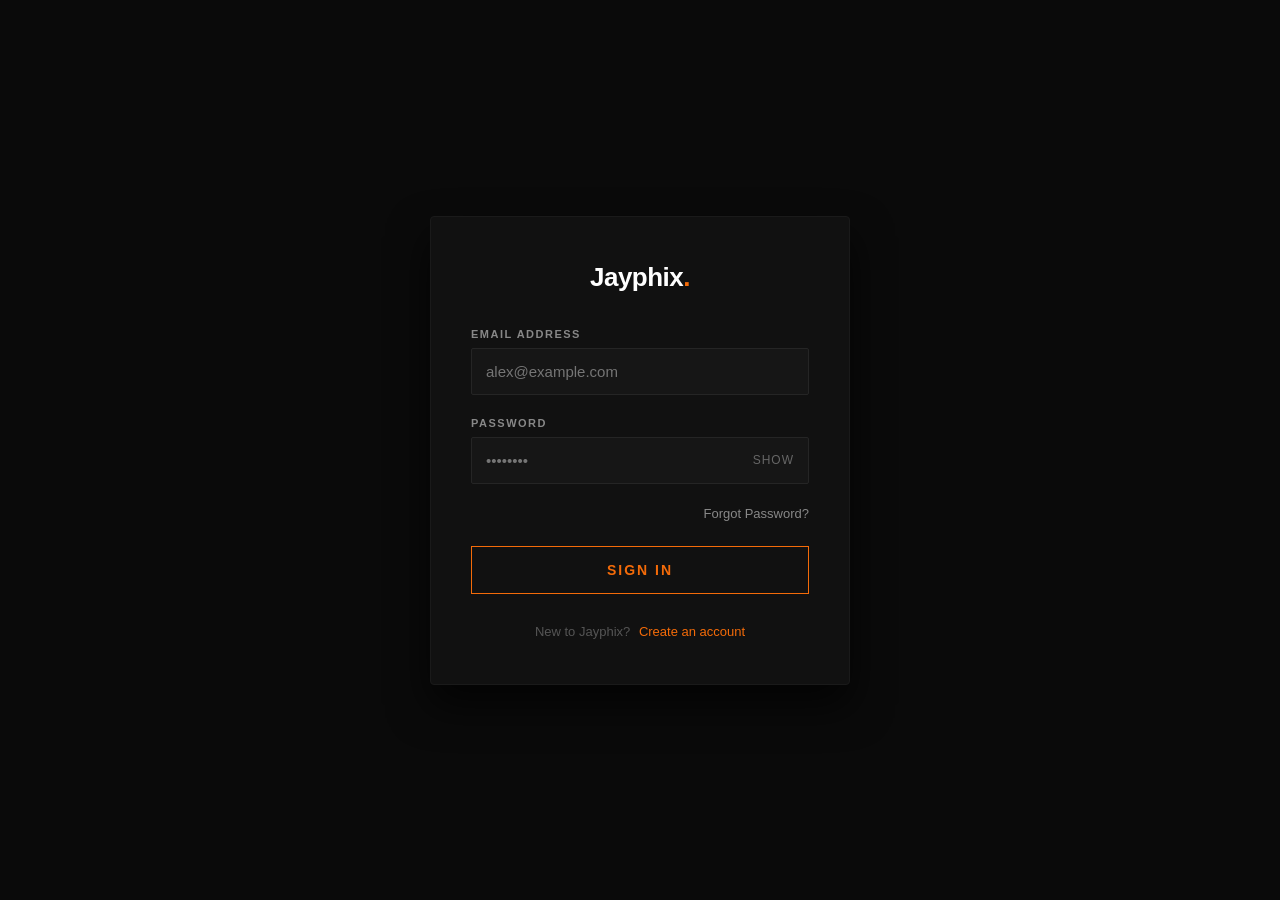
<file: loginpage.html>
<!DOCTYPE html>
<html lang="en">
<head>
    <meta charset="UTF-8">
    <meta name="viewport" content="width=device-width, initial-scale=1.0">
    <title>Login | Jayphix</title>
    <style>
        /* Reset & Base Styles */
        * {
            box-sizing: border-box;
            margin: 0;
            padding: 0;
            font-family: 'Cabinet Grotesk', 'Segoe UI', sans-serif;
        }

        body {
            background-color: #0a0a0a;
            color: #ffffff;
            display: flex;
            justify-content: center;
            align-items: center;
            min-height: 100vh;
            padding: 20px;
        }

        /* Login Card Container */
        .login-card {
            background-color: #111111;
            border: 1px solid #1a1a1a;
            padding: 45px 40px;
            border-radius: 4px;
            width: 100%;
            max-width: 420px;
            box-shadow: 0 20px 40px rgba(0, 0, 0, 0.7);
        }

        /* Branding */
        .brand-title {
            font-size: 26px;
            font-weight: 700;
            letter-spacing: -0.5px;
            text-align: center;
            margin-bottom: 35px;
        }
        
        .brand-title span {
            color: #f46b09; /* Gold accent dot */
        }

        /* Input Layouts */
        .form-group {
            margin-bottom: 22px;
            position: relative;
        }

        .form-group label {
            display: block;
            font-size: 11px;
            text-transform: uppercase;
            letter-spacing: 1.5px;
            margin-bottom: 8px;
            color: #888888;
            font-weight: 600;
        }

        .form-group input {
            width: 100%;
            padding: 14px;
            background-color: #161616;
            border: 1px solid #252525;
            border-radius: 2px;
            color: #ffffff;
            font-size: 15px;
            transition: all 0.3s ease;
        }

        /* Focus State */
        .form-group input:focus {
            outline: none;
            border-color: #f46b09;
            background-color: #1a1a1a;
        }

        /* Password Wrapper for Toggle Button */
        .password-wrapper {
            position: relative;
            display: flex;
            align-items: center;
        }

        .password-wrapper input {
            padding-right: 45px; /* Leave space for the toggle button */
        }

        .toggle-password {
            position: absolute;
            right: 15px;
            background: none;
            border: none;
            color: #666666;
            cursor: pointer;
            font-size: 12px;
            text-transform: uppercase;
            letter-spacing: 1px;
            user-select: none;
            transition: color 0.2s ease;
        }

        .toggle-password:hover {
            color: #f46b09;
        }

        /* Utilities: Forgot Password Link */
        .form-utils {
            display: flex;
            justify-content: flex-end;
            margin-top: 10px;
            margin-bottom: 25px;
        }

        .forgot-link {
            font-size: 13px;
            color: #888888;
            text-decoration: none;
            transition: color 0.2s ease;
        }

        .forgot-link:hover {
            color: #f46b09;
        }

        /* Action Button */
        .submit-btn {
            width: 100%;
            padding: 15px;
            background-color: transparent;
            border: 1px solid #f46b09;
            color: #f46b09;
            font-size: 14px;
            font-weight: 600;
            letter-spacing: 2px;
            cursor: pointer;
            text-transform: uppercase;
            transition: all 0.3s ease;
        }

        .submit-btn:hover {
            background-color: #f46b09;
            color: #0a0a0a;
        }

        /* Footer Redirection */
        .form-footer {
            text-align: center;
            margin-top: 30px;
            font-size: 13px;
            color: #555555;
        }

        .form-footer a {
            color: #f46b09;
            text-decoration: none;
            margin-left: 5px;
        }

        .form-footer a:hover {
            text-decoration: underline;
        }
    </style>
</head>
<body>

    <div class="login-card">
        <div class="brand-title">Jayphix<span>.</span></div>
        
        <form id="loginForm" action="#" method="POST">
            <div class="form-group">
                <label for="email">Email Address</label>
                <input type="email" id="email" name="email" required placeholder="alex@example.com">
            </div>

            <div class="form-group">
                <label for="password">Password</label>
                <div class="password-wrapper">
                    <input type="password" id="password" name="password" required placeholder="••••••••">
                    <button type="button" id="togglePassword" class="toggle-password">Show</button>
                </div>
            </div>

            <div class="form-utils">
                <a href="#" class="forgot-link">Forgot Password?</a>
            </div>

            <button type="submit" class="submit-btn">Sign In</button>
        </form>

        <div class="form-footer">
            New to Jayphix? <a href="registration.html">Create an account</a>
        </div>
    </div>

<script>
    document.getElementById('loginForm').addEventListener('submit', function(e) {
    e.preventDefault(); 

    const inputEmail = document.getElementById('email').value;
    const inputPassword = document.getElementById('password').value;

    const savedEmail = localStorage.getItem('registeredEmail');
    const savedPassword = localStorage.getItem('registeredPassword');

    if (inputEmail === savedEmail && inputPassword === savedPassword) {
        // Create a temporary "Logged In" key in the browser memory
        localStorage.setItem('isLoggedIn', 'true');
        
        alert('Login successful! Directing to your secure dashboard.');
        window.location.href = 'user.html'; 
    } else {
        alert('Error: Invalid email or password.');
    }
});
</script>

</body>
</html>
</file>
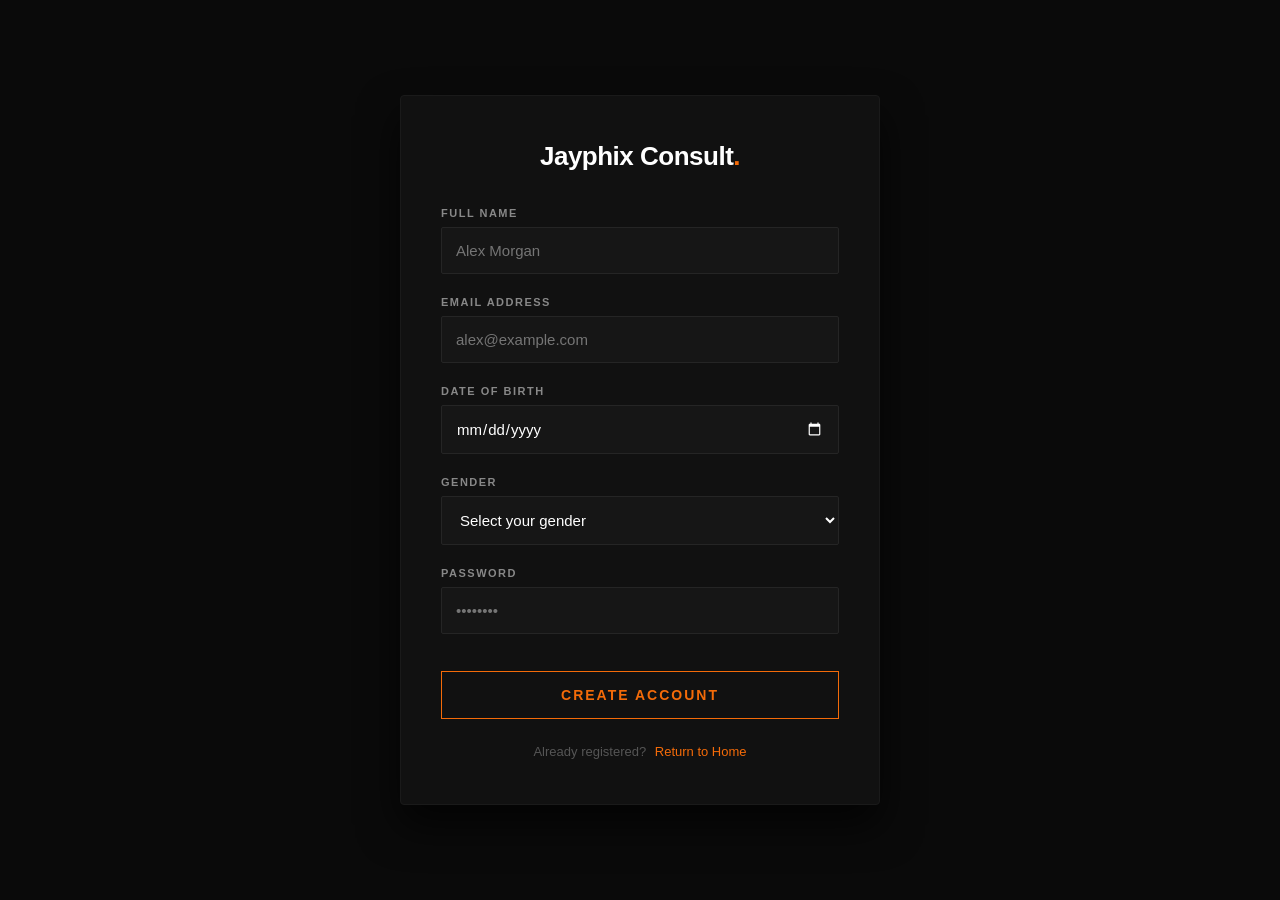
<file: registration.html>
<!DOCTYPE html>
<html lang="en">
<head>
    <meta charset="UTF-8">
    <meta name="viewport" content="width=device-width, initial-scale=1.0">
    <title>Register | Jayphix Consult</title>
    <style>
        /* Reset & Base Styles */
        * {
            box-sizing: border-box;
            margin: 0;
            padding: 0;
            font-family: 'Cabinet Grotesk', 'Segoe UI', sans-serif;
        }

        body {
            background-color: #0a0a0a;
            color: #ffffff;
            display: flex;
            justify-content: center;
            align-items: center;
            min-height: 100vh;
            padding: 40px 20px;
        }

        /* Registration Card Container */
        .registration-card {
            background-color: #111111;
            border: 1px solid #1a1a1a;
            padding: 45px 40px;
            border-radius: 4px;
            width: 100%;
            max-width: 480px;
            box-shadow: 0 20px 40px rgba(0, 0, 0, 0.7);
        }

        /* Branding Signifier */
        .brand-title {
            font-size: 26px;
            font-weight: 700;
            letter-spacing: -0.5px;
            text-align: center;
            margin-bottom: 35px;
        }
        
        .brand-title span {
            color: #f46b09; /* Elegant gold accent dot */
        }

        /* Input Layouts */
        .form-group {
            margin-bottom: 22px;
        }

        .form-group label {
            display: block;
            font-size: 11px;
            text-transform: uppercase;
            letter-spacing: 1.5px;
            margin-bottom: 8px;
            color: #888888;
            font-weight: 600;
        }

        .form-group input, 
        .form-group select {
            width: 100%;
            padding: 14px;
            background-color: #161616;
            border: 1px solid #252525;
            border-radius: 2px;
            color: #ffffff;
            font-size: 15px;
            transition: all 0.3s ease;
        }

        /* Specific fix for HTML5 date picker color scheme in dark mode */
        input[type="date"] {
            color-scheme: dark;
        }

        /* Focus Ring matching your premium aesthetic */
        .form-group input:focus, 
        .form-group select:focus {
            outline: none;
            border-color: #f46b09;
            background-color: #1a1a1a;
        }

        /* Action Button matching your "Book a Call" style */
        .submit-btn {
            width: 100%;
            padding: 15px;
            background-color: transparent;
            border: 1px solid #f46b09;
            color: #f46b09;
            font-size: 14px;
            font-weight: 600;
            letter-spacing: 2px;
            cursor: pointer;
            text-transform: uppercase;
            transition: all 0.3s ease;
            margin-top: 15px;
        }

        .submit-btn:hover {
            background-color: #f46b09;
            color: #0a0a0a;
        }

        /* Footer Redirection */
        .form-footer {
            text-align: center;
            margin-top: 25px;
            font-size: 13px;
            color: #555555;
        }

        .form-footer a {
            color: #f46b09;
            text-decoration: none;
            margin-left: 5px;
        }

        .form-footer a:hover {
            text-decoration: underline;
        }
    </style>
</head>
<body>

    <div class="registration-card">
        <div class="brand-title">Jayphix Consult<span>.</span></div>
        
        <form id="registrationForm" action="#" method="POST">
            <div class="form-group">
                <label for="fullName">Full Name</label>
                <input type="text" id="fullName" name="fullName" required placeholder="Alex Morgan">
            </div>

            <div class="form-group">
                <label for="email">Email Address</label>
                <input type="email" id="email" name="email" required placeholder="alex@example.com">
            </div>

            <div class="form-group">
                <label for="dob">Date of Birth</label>
                <input type="date" id="dob" name="dob" required>
            </div>

            <div class="form-group">
                <label for="gender">Gender</label>
                <select id="gender" name="gender" required>
                    <option value="" disabled selected hidden>Select your gender</option>
                    <option value="male">Male</option>
                    <option value="female">Female</option>
                    <option value="non-binary">Non-binary</option>
                    <option value="prefer-not-to-say">Prefer not to say</option>
                </select>
            </div>

            <div class="form-group">
                <label for="password">Password</label>
                <input type="password" id="password" name="password" required placeholder="••••••••">
            </div>

            <button type="submit" class="submit-btn">Create Account</button>
        </form>

        <div class="form-footer">
            Already registered? <a href="index.html">Return to Home</a>
        </div>
    </div>
<script>
    document.getElementById('registrationForm').addEventListener('submit', function(e) {
        e.preventDefault(); // Stops the page from just reloading

        // Get the values from the input fields
        const fullName = document.getElementById('fullName').value;
        const email = document.getElementById('email').value;
        const password = document.getElementById('password').value;

        // Save them locally into the browser memory
        localStorage.setItem('registeredName', fullName);
        localStorage.setItem('registeredEmail', email);
        localStorage.setItem('registeredPassword', password);

        alert('Account created successfully! Redirecting to login page...');
        
        // Change this to 'loginpage.html' if that is your exact filename!
        window.location.href = 'loginpage.html'; 
    });
</script>
</body>
</html>
</file>
